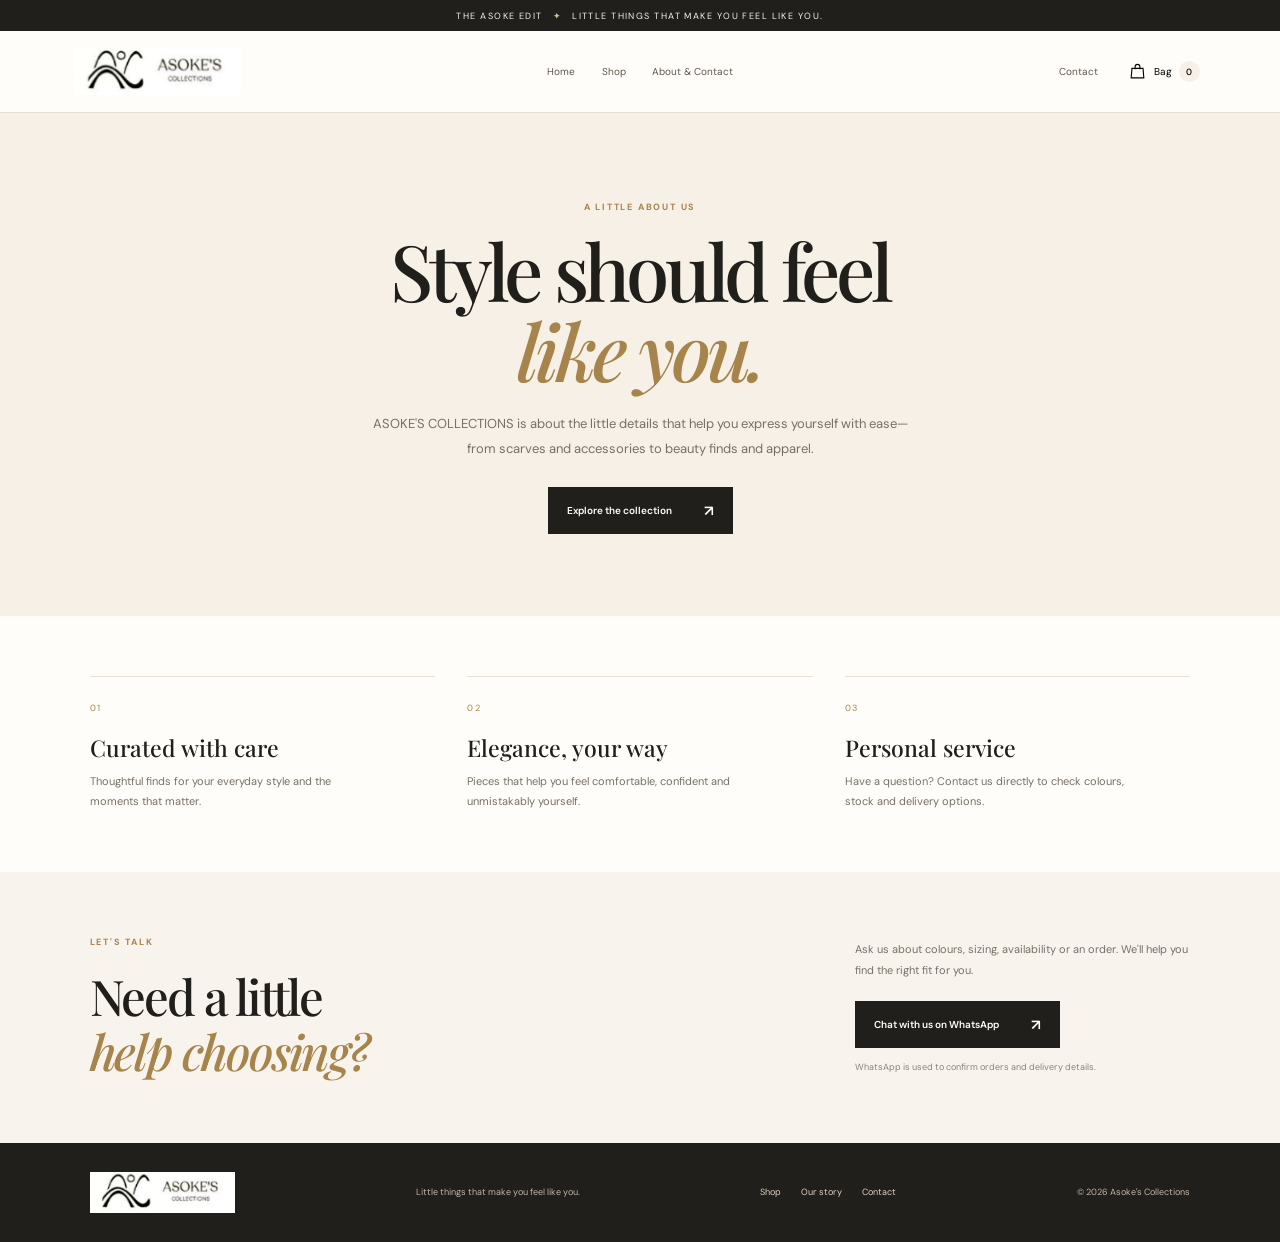
<file: about.html>
<!doctype html>
<html lang="en"><head><meta charset="utf-8"><meta name="viewport" content="width=device-width, initial-scale=1"><meta name="theme-color" content="#f6f0e6"><meta name="description" content="Meet Asoke's Collections and get in touch."><title>About & Contact | ASOKE'S COLLECTIONS</title>
<meta property="og:type" content="website"><meta property="og:site_name" content="ASOKE'S COLLECTIONS"><meta property="og:title" content="About & Contact | ASOKE'S COLLECTIONS"><meta property="og:description" content="Meet Asoke's Collections, discover our approach to everyday elegance and get in touch."><meta property="og:url" content="https://asokes-collections.asokes-collection.workers.dev/about.html"><meta property="og:image" content="https://asokes-collections.asokes-collection.workers.dev/asokes_collections_logo_crop.png"><meta property="og:image:alt" content="ASOKE'S COLLECTIONS logo"><meta name="twitter:card" content="summary_large_image"><meta name="twitter:title" content="About & Contact | ASOKE'S COLLECTIONS"><meta name="twitter:description" content="Meet Asoke's Collections, discover our approach to everyday elegance and get in touch."><meta name="twitter:image" content="https://asokes-collections.asokes-collection.workers.dev/asokes_collections_logo_crop.png"><link rel="icon" type="image/png" href="/asokes_collections_logo_crop.png"><link rel="apple-touch-icon" href="/asokes_collections_logo_crop.png"><link rel="preconnect" href="https://fonts.googleapis.com"><link rel="preconnect" href="https://fonts.gstatic.com" crossorigin><link href="https://fonts.googleapis.com/css2?family=DM+Sans:wght@400;500;600;700&family=Playfair+Display:ital,wght@0,500;0,600;0,700;1,500&display=swap" rel="stylesheet"><link rel="stylesheet" href="/styles.css"></head><body><div class="announcement">THE ASOKE EDIT <i>✦</i> Little things that make you feel like you.</div><header class="site-header"><button class="mobile-menu" id="mobile-menu" aria-label="Show categories" aria-expanded="false"><span></span><span></span></button>
<a class="wordmark brand-logo" href="/index.html" aria-label="ASOKE'S COLLECTIONS home"><img src="/asokes_collections_logo_crop.png" alt="ASOKE'S COLLECTIONS"></a>
<nav class="main-nav" id="main-nav"><a href="/index.html">Home</a><a href="/shop.html">Shop</a><a href="/about.html">About &amp; Contact</a></nav>
<div class="header-actions"><a class="contact-link" href="/about.html">Contact</a><button class="cart-trigger" id="open-cart" aria-label="Open shopping bag"><svg viewBox="0 0 24 24"><path d="M5 8h14l1 12H4L5 8Z"/><path d="M9 9V6a3 3 0 0 1 6 0v3"/></svg><span>Bag</span><b id="cart-count">0</b></button></div></header><main class="inner-page"><section class="inner-hero"><p class="eyebrow">A LITTLE ABOUT US</p><h1>Style should feel<br><em>like you.</em></h1><p>ASOKE'S COLLECTIONS is about the little details that help you express yourself with ease—from scarves and accessories to beauty finds and apparel.</p><a class="button button-dark" href="/shop.html">Explore the collection <span>↗</span></a></section><section class="about-values"><div><span>01</span><h2>Curated with care</h2><p>Thoughtful finds for your everyday style and the moments that matter.</p></div><div><span>02</span><h2>Elegance, your way</h2><p>Pieces that help you feel comfortable, confident and unmistakably yourself.</p></div><div><span>03</span><h2>Personal service</h2><p>Have a question? Contact us directly to check colours, stock and delivery options.</p></div></section><section class="about-contact"><div><p class="eyebrow">LET'S TALK</p><h2>Need a little<br><em>help choosing?</em></h2></div><div class="contact-copy"><p>Ask us about colours, sizing, availability or an order. We'll help you find the right fit for you.</p><a class="button button-dark" href="https://wa.me/2348119771125?text=Hello%20Asoke%27s%20Collections%21%20I%27d%20like%20to%20ask%20about%20your%20collection." target="_blank" rel="noopener noreferrer">Chat with us on WhatsApp <span>↗</span></a><small>WhatsApp is used to confirm orders and delivery details.</small></div></section></main><footer><a class="wordmark footer-mark brand-logo" href="/index.html" aria-label="ASOKE'S COLLECTIONS home"><img src="/asokes_collections_logo_crop.png" alt="ASOKE'S COLLECTIONS"></a><p>Little things that make you feel like you.</p><nav><a href="/shop.html">Shop</a><a href="/about.html">Our story</a><a href="/about.html">Contact</a></nav><span class="copyright">© <span id="year"></span> Asoke's Collections</span></footer><div class="overlay" id="overlay" hidden></div><aside class="cart-drawer" id="cart-drawer" aria-label="Shopping bag" aria-hidden="true"><div class="drawer-head"><div><p class="eyebrow">YOUR SELECTION</p><h2>Your bag <span id="drawer-count">(0)</span></h2></div><button id="close-cart" class="icon-button" aria-label="Close shopping bag">×</button></div><div id="cart-items" class="cart-items"></div><div class="cart-empty" id="cart-empty"><span>✳</span><h3>Room for something lovely.</h3><p>Your bag is waiting for a favourite.</p><button class="text-button" id="continue-shopping">Keep exploring ↗</button></div><div class="cart-footer" id="cart-footer" hidden><div class="subtotal"><span>Subtotal</span><strong id="subtotal">₦0</strong></div><p>Delivery fees, if applicable, will be confirmed with the seller.</p><button class="button button-dark checkout-button" id="checkout">Go to checkout <span>↗</span></button><button class="text-button" id="clear-cart">Clear bag</button></div></aside><div class="toast" id="toast" role="status" aria-live="polite"></div><script src="/script.js" defer></script></body></html>
</file>
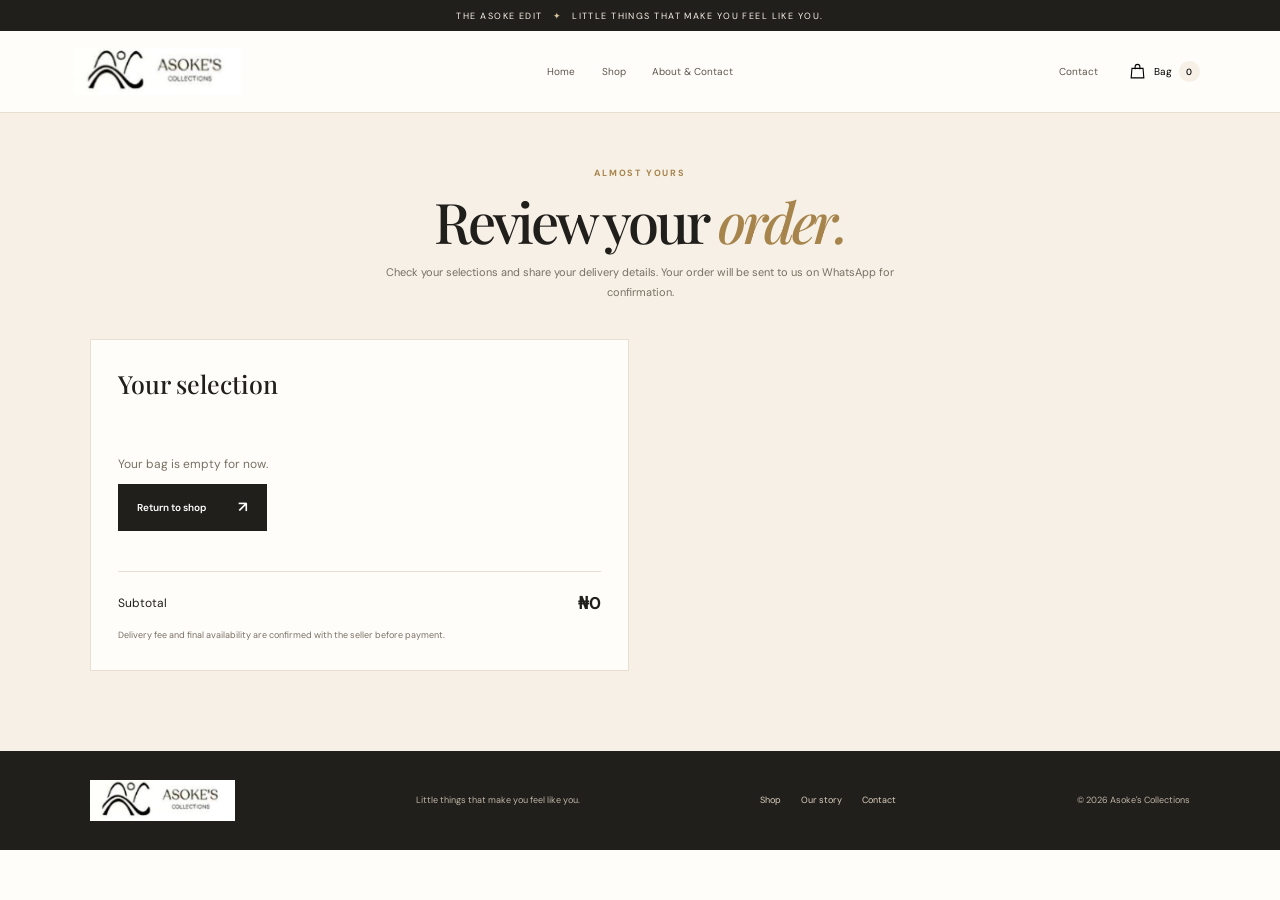
<file: checkout.html>
<!doctype html>
<html lang="en"><head><meta charset="utf-8"><meta name="viewport" content="width=device-width, initial-scale=1"><meta name="theme-color" content="#f6f0e6"><meta name="description" content="Review your Asoke's Collections order."><title>Checkout | ASOKE'S COLLECTIONS</title>
<meta property="og:type" content="website"><meta property="og:site_name" content="ASOKE'S COLLECTIONS"><meta property="og:title" content="Checkout | ASOKE'S COLLECTIONS"><meta property="og:description" content="Review your Asoke's Collections order and share your delivery details on WhatsApp."><meta property="og:url" content="https://asokes-collections.asokes-collection.workers.dev/checkout.html"><meta property="og:image" content="https://asokes-collections.asokes-collection.workers.dev/asokes_collections_logo_crop.png"><meta property="og:image:alt" content="ASOKE'S COLLECTIONS logo"><meta name="twitter:card" content="summary_large_image"><meta name="twitter:title" content="Checkout | ASOKE'S COLLECTIONS"><meta name="twitter:description" content="Review your Asoke's Collections order and share your delivery details on WhatsApp."><meta name="twitter:image" content="https://asokes-collections.asokes-collection.workers.dev/asokes_collections_logo_crop.png"><link rel="icon" type="image/png" href="/asokes_collections_logo_crop.png"><link rel="apple-touch-icon" href="/asokes_collections_logo_crop.png"><link rel="preconnect" href="https://fonts.googleapis.com"><link rel="preconnect" href="https://fonts.gstatic.com" crossorigin><link href="https://fonts.googleapis.com/css2?family=DM+Sans:wght@400;500;600;700&family=Playfair+Display:ital,wght@0,500;0,600;0,700;1,500&display=swap" rel="stylesheet"><link rel="stylesheet" href="/styles.css"></head><body><div class="announcement">THE ASOKE EDIT <i>✦</i> Little things that make you feel like you.</div><header class="site-header"><button class="mobile-menu" id="mobile-menu" aria-label="Show categories" aria-expanded="false"><span></span><span></span></button>
<a class="wordmark brand-logo" href="/index.html" aria-label="ASOKE'S COLLECTIONS home"><img src="/asokes_collections_logo_crop.png" alt="ASOKE'S COLLECTIONS"></a>
<nav class="main-nav" id="main-nav"><a href="/index.html">Home</a><a href="/shop.html">Shop</a><a href="/about.html">About &amp; Contact</a></nav>
<div class="header-actions"><a class="contact-link" href="/about.html">Contact</a><button class="cart-trigger" id="open-cart" aria-label="Open shopping bag"><svg viewBox="0 0 24 24"><path d="M5 8h14l1 12H4L5 8Z"/><path d="M9 9V6a3 3 0 0 1 6 0v3"/></svg><span>Bag</span><b id="cart-count">0</b></button></div></header><main class="checkout-page"><div class="checkout-heading"><p class="eyebrow">ALMOST YOURS</p><h1>Review your <em>order.</em></h1><p>Check your selections and share your delivery details. Your order will be sent to us on WhatsApp for confirmation.</p></div><div class="checkout-layout"><section class="checkout-panel"><h2>Your selection</h2><div id="checkout-items" class="checkout-items"></div><div id="checkout-empty" class="checkout-empty" hidden><p>Your bag is empty for now.</p><a class="button button-dark" href="/shop.html">Return to shop <span>↗</span></a></div><div class="checkout-total"><span>Subtotal</span><strong id="checkout-subtotal">₦0</strong></div><p class="checkout-note">Delivery fee and final availability are confirmed with the seller before payment.</p></section><form class="checkout-panel checkout-form" id="checkout-form"><h2>Delivery details</h2><label>Full name<input name="customerName" autocomplete="name" required placeholder="Your full name"></label><label>Phone number<input name="phone" type="tel" autocomplete="tel" required placeholder="e.g. 08012345678"></label><label>Delivery address<textarea name="address" autocomplete="street-address" required rows="3" placeholder="Where should we deliver your order?"></textarea></label><label>Additional note <span class="optional">(optional)</span><textarea name="note" rows="2" placeholder="Colour preference or other details"></textarea></label><button class="button button-dark checkout-submit" type="submit">Place order on WhatsApp <span>↗</span></button><p class="checkout-note">No online payment is collected on this website. We'll confirm availability, delivery and payment details with you directly.</p></form></div></main><footer><a class="wordmark footer-mark brand-logo" href="/index.html" aria-label="ASOKE'S COLLECTIONS home"><img src="/asokes_collections_logo_crop.png" alt="ASOKE'S COLLECTIONS"></a><p>Little things that make you feel like you.</p><nav><a href="/shop.html">Shop</a><a href="/about.html">Our story</a><a href="/about.html">Contact</a></nav><span class="copyright">© <span id="year"></span> Asoke's Collections</span></footer><div class="overlay" id="overlay" hidden></div><aside class="cart-drawer" id="cart-drawer" aria-label="Shopping bag" aria-hidden="true"><div class="drawer-head"><div><p class="eyebrow">YOUR SELECTION</p><h2>Your bag <span id="drawer-count">(0)</span></h2></div><button id="close-cart" class="icon-button" aria-label="Close shopping bag">×</button></div><div id="cart-items" class="cart-items"></div><div class="cart-empty" id="cart-empty"><span>✳</span><h3>Room for something lovely.</h3><p>Your bag is waiting for a favourite.</p><button class="text-button" id="continue-shopping">Keep exploring ↗</button></div><div class="cart-footer" id="cart-footer" hidden><div class="subtotal"><span>Subtotal</span><strong id="subtotal">₦0</strong></div><p>Delivery fees, if applicable, will be confirmed with the seller.</p><button class="button button-dark checkout-button" id="checkout">Go to checkout <span>↗</span></button><button class="text-button" id="clear-cart">Clear bag</button></div></aside><div class="toast" id="toast" role="status" aria-live="polite"></div><script src="/script.js" defer></script></body></html>
</file>
<file: styles.css>
:root{--cream:#f6f0e6;--paper:#fffdf9;--ink:#211f1b;--muted:#777064;--gold:#a6844b;--gold-light:#d8c49d;--line:#e8dfd1;--serif:'Playfair Display',Georgia,serif;--sans:'DM Sans',Arial,sans-serif}*{box-sizing:border-box}html{scroll-behavior:smooth;scroll-padding-top:100px}body{margin:0;background:var(--paper);color:var(--ink);font-family:var(--sans);-webkit-font-smoothing:antialiased}a{color:inherit;text-decoration:none}button,input,select{font:inherit}.announcement{min-height:31px;display:flex;justify-content:center;align-items:center;gap:10px;padding:7px 12px;background:var(--ink);color:#f8f2e8;font-size:9px;letter-spacing:.16em;text-transform:uppercase}.announcement i{font-style:normal;color:var(--gold-light)}.site-header{height:82px;padding:0 5.8%;display:grid;grid-template-columns:1fr auto 1fr;align-items:center;border-bottom:1px solid var(--line);background:rgba(255,253,249,.97);position:sticky;top:0;z-index:10;backdrop-filter:blur(14px)}.wordmark{display:flex;flex-direction:column;align-items:center;line-height:1;width:max-content}.wordmark span{font:500 21px var(--serif);letter-spacing:.12em}.wordmark small{font-size:8px;letter-spacing:.38em;margin-top:6px}.main-nav{display:flex;gap:clamp(13px,2.1vw,30px);align-items:center;height:100%}.main-nav a,.contact-link{font-size:10px;color:#5e574d;white-space:nowrap}.main-nav a:hover,footer nav a:hover{color:var(--gold)}.header-actions{display:flex;justify-content:flex-end;align-items:center;gap:24px}.cart-trigger{display:flex;align-items:center;gap:7px;border:0;background:none;cursor:pointer;font-size:10px}.cart-trigger b{display:grid;place-items:center;width:21px;height:21px;border-radius:50%;background:var(--cream);font-size:9px;font-weight:500}.cart-trigger svg{width:19px;fill:none;stroke:currentColor;stroke-width:1.4}.mobile-menu{display:none}.hero{position:relative;display:grid;grid-template-columns:.95fr 1fr;align-items:center;gap:7%;min-height:565px;padding:55px 8% 67px;background:var(--cream)}.hero-copy{max-width:490px}.eyebrow{font-size:9px;letter-spacing:.2em;font-weight:700;color:var(--gold);margin:0 0 20px}.eyebrow span{display:inline-block;width:23px;height:1px;background:var(--gold);vertical-align:middle;margin-right:9px}.hero h1{font:500 clamp(56px,6.6vw,91px)/.98 var(--serif);letter-spacing:-.06em;margin:0}.hero h1 em,.section-top h2 em,.contact-section h2 em{font-weight:500;color:var(--gold);letter-spacing:-.045em}.hero-intro{font:500 22px/1.5 var(--serif);margin:25px 0 12px}.hero-intro span{font-style:italic;color:#8b7149}.hero-description{font-size:12px;line-height:1.9;color:var(--muted);max-width:335px;margin:0 0 25px}.button{min-height:47px;display:inline-flex;align-items:center;justify-content:center;gap:32px;padding:0 18px;font-size:10px;font-weight:600;border:1px solid transparent;cursor:pointer;transition:transform .2s,background .2s}.button:hover{transform:translateY(-2px)}.button-dark{background:var(--ink);color:white}.button-dark:hover{background:#463a2a}.button span{font-size:15px}.hero-footnote{margin-top:34px;color:#7b7162;font-size:9px;letter-spacing:.06em}.hero-footnote span{color:var(--gold);font-size:15px;margin-right:7px}.hero-art{height:435px;position:relative;background:#e7ddcd;overflow:hidden}.hero-art>img{height:100%;width:100%;object-fit:cover;display:block;filter:saturate(.72)}.hero-art:after{content:'';position:absolute;inset:0;background:linear-gradient(0deg,rgba(32,27,20,.4),transparent 38%);pointer-events:none}.art-label{position:absolute;left:24px;bottom:24px;z-index:1;color:white;display:flex;flex-direction:column;gap:7px}.art-label small{font-size:8px;letter-spacing:.2em}.art-label strong{font:500 27px var(--serif)}.art-seal{position:absolute;right:17px;top:17px;width:88px;height:88px;border:1px solid #ffffffcc;border-radius:50%;display:flex;flex-direction:column;align-items:center;justify-content:center;color:white;z-index:1;font-size:8px;letter-spacing:.16em}.art-seal b{font:italic 15px var(--serif);letter-spacing:0;margin:3px}.art-seal i{font-style:normal;font-size:12px;margin-top:3px}.hero-index{position:absolute;right:8%;bottom:26px;font-size:8px;letter-spacing:.18em;color:#8b7c66}.hero-index span{padding:0 6px;color:var(--gold)}.benefit-strip{display:flex;justify-content:center;gap:clamp(24px,7vw,100px);padding:19px 5%;border-bottom:1px solid var(--line);font-size:9px;color:#686158;letter-spacing:.04em}.benefit-strip i{font-style:normal;color:var(--gold);margin-right:6px}.page-wrap{padding-left:7%;padding-right:7%}.category-section{padding-top:80px;padding-bottom:86px}.section-top{display:flex;align-items:end;justify-content:space-between;gap:28px}.section-top h2,.contact-section h2{font:500 clamp(33px,4vw,49px)/1.13 var(--serif);letter-spacing:-.045em;margin:0}.section-top>p{font-size:11px;line-height:1.9;color:var(--muted);max-width:295px;margin:0 0 4px}.category-grid{display:grid;grid-template-columns:repeat(4,minmax(0,1fr));gap:14px;margin-top:31px}.category-card{position:relative;display:block;aspect-ratio:3/4;overflow:hidden;background:#e7dfd2;color:white}.category-card:after{content:'';position:absolute;inset:0;background:linear-gradient(0deg,#1c1819aa,transparent 62%)}.category-card img{width:100%;height:100%;object-fit:cover;display:block;filter:saturate(.7);transition:transform .5s}.category-card:hover img{transform:scale(1.045)}.category-no{position:absolute;z-index:1;left:14px;top:15px;font-size:7px;letter-spacing:.15em}.category-name{position:absolute;z-index:1;left:16px;right:14px;bottom:17px;font:500 clamp(20px,2.3vw,29px) var(--serif);display:flex;align-items:center;justify-content:space-between}.category-name b{font:normal 14px var(--sans);border:1px solid #ffffffb3;width:27px;height:27px;display:grid;place-items:center;border-radius:50%}.shop-section{background:#f8f4ed;padding:76px 0 68px;border-top:1px solid #f0e8dc;border-bottom:1px solid #f0e8dc}.shop-toolbar{margin:29px 0 27px;border-top:1px solid var(--line);border-bottom:1px solid var(--line)}.category-tabs{display:flex;gap:24px;align-items:center;overflow-x:auto;scrollbar-width:none}.category-tab{position:relative;flex-shrink:0;border:0;background:transparent;color:#81786b;font-size:10px;padding:16px 0;cursor:pointer}.category-tab.active{color:var(--ink);font-weight:700}.category-tab.active:after{content:'';position:absolute;bottom:-1px;left:0;right:0;height:2px;background:var(--gold)}.shop-controls{display:flex;align-items:center;justify-content:space-between;gap:20px;padding:12px 0;border-top:1px solid #ece3d6}.search-box{display:flex;align-items:center;gap:9px;flex:1;max-width:300px}.search-box svg{width:16px;stroke:#716a5e;fill:none;stroke-width:1.5}.search-box input{width:100%;border:0;outline:0;background:transparent;font-size:10px;padding:6px 0;color:var(--ink)}.sort-box{display:flex;align-items:center;gap:8px;font-size:9px;color:var(--muted)}.sort-box select{border:0;background:transparent;color:var(--ink);font-size:9px;outline:0;max-width:145px}.product-grid{display:grid;grid-template-columns:repeat(3,minmax(0,1fr));gap:34px 19px}.product-card{min-width:0}.product-image{position:relative;aspect-ratio:4/4.7;overflow:hidden;background:#eae3d8}.product-image img{width:100%;height:100%;object-fit:cover;display:block;transition:transform .5s;filter:saturate(.8)}.product-card:hover .product-image img{transform:scale(1.045)}.image-number{position:absolute;left:11px;top:11px;font-size:8px;letter-spacing:.1em;color:#6e6455;background:#fffdf9dd;padding:7px 8px}.quick-add{position:absolute;left:9px;right:9px;bottom:9px;border:0;background:#fffdf9f7;padding:13px 9px;font-size:10px;cursor:pointer}.quick-add:hover{background:var(--gold-light)}.product-info{padding:13px 2px 0}.product-name{font:500 17px/1.35 var(--serif);margin:0 0 9px}.product-meta{display:flex;justify-content:space-between;align-items:center;gap:8px}.product-price{font-size:12px;font-weight:700}.product-category{font-size:8px;color:var(--muted);text-transform:uppercase;letter-spacing:.08em}.no-results{text-align:center;padding:38px 0;color:var(--muted);font-size:12px}.empty-category{text-align:center;padding:45px 18px 52px;max-width:560px;margin:0 auto}.empty-category[hidden]{display:none}.empty-symbol{font:36px var(--serif);color:var(--gold);margin-bottom:17px}.empty-category .eyebrow{margin-bottom:10px}.empty-category h3{font:500 29px/1.2 var(--serif);margin:0 0 12px}.empty-category>p:not(.eyebrow){font-size:11px;line-height:1.8;color:var(--muted);max-width:380px;margin:0 auto 22px}.stock-note{font-size:9px;line-height:1.7;color:#83796b;margin:28px 0 0}.stock-note span{color:var(--gold);margin-right:5px}.brand-note{background:#eae0d0;text-align:center;padding:55px 20px 51px}.brand-note-mark{font:70px/.7 var(--serif);color:var(--gold)}.brand-note p{font:500 clamp(26px,4vw,42px)/1.3 var(--serif);margin:15px 0 21px;letter-spacing:-.025em}.brand-note p em{color:#8b6d40}.brand-note>span{font-size:8px;letter-spacing:.24em;color:#71624c}.contact-section{padding-top:75px;padding-bottom:78px;display:flex;justify-content:space-between;align-items:center;gap:35px}.contact-copy{max-width:335px}.contact-copy p{font-size:11px;line-height:1.9;color:var(--muted);margin:0 0 20px}.contact-copy small{display:block;color:#8c8376;font-size:9px;line-height:1.7;margin-top:12px}footer{background:var(--ink);color:#eee5d7;padding:29px 7%;display:flex;align-items:center;justify-content:space-between;gap:22px}.footer-mark span{font-size:17px}footer .wordmark small{font-size:7px}footer p,footer .copyright{font-size:9px;color:#bfb5a6}footer nav{display:flex;gap:20px}footer nav a{font-size:9px;color:#ddd1c0}.overlay{position:fixed;inset:0;background:#1c191571;z-index:20}.overlay[hidden]{display:none}.cart-drawer{position:fixed;right:0;top:0;bottom:0;width:min(440px,100%);background:var(--paper);z-index:21;transform:translateX(105%);transition:transform .28s;display:flex;flex-direction:column;padding:26px}.cart-drawer.open{transform:translateX(0)}.drawer-head{display:flex;align-items:center;justify-content:space-between;border-bottom:1px solid var(--line);padding-bottom:18px}.drawer-head .eyebrow{margin-bottom:6px}.drawer-head h2{font:500 29px var(--serif);margin:0}.drawer-head h2 span{font:10px var(--sans);color:var(--muted)}.icon-button{border:1px solid var(--line);background:transparent;width:37px;height:37px;font-size:25px;cursor:pointer}.cart-items{overflow:auto;flex:1}.cart-line{display:grid;grid-template-columns:68px 1fr auto;gap:13px;padding:18px 0;border-bottom:1px solid var(--line);align-items:center}.cart-thumb{width:68px;height:78px;object-fit:cover;background:var(--cream)}.cart-line h3{font:500 15px/1.35 var(--serif);margin:0 0 7px}.line-price{font-size:12px;font-weight:700}.quantity{display:flex;align-items:center;gap:10px;margin-top:10px}.quantity button{width:25px;height:25px;border:1px solid var(--line);background:transparent;cursor:pointer}.quantity span{font-size:11px}.remove-item{border:0;background:none;color:#8b8174;font-size:9px;text-decoration:underline;cursor:pointer;margin-top:6px;padding:0}.cart-empty{flex:1;display:flex;flex-direction:column;align-items:center;justify-content:center;text-align:center}.cart-empty>span{font-size:27px;color:var(--gold)}.cart-empty h3{font:500 23px var(--serif);margin:17px 0 7px}.cart-empty p{font-size:10px;color:var(--muted)}.text-button{border:0;background:none;text-decoration:underline;text-underline-offset:4px;font-size:10px;cursor:pointer;color:var(--ink);padding:12px}.cart-footer{padding-top:20px;border-top:1px solid var(--line)}.subtotal{display:flex;justify-content:space-between;font-size:12px}.subtotal strong{font-size:15px}.cart-footer>p{font-size:9px;line-height:1.6;color:var(--muted)}.checkout-button{width:100%;margin-top:8px}.cart-footer .text-button{display:block;margin:4px auto}.toast{position:fixed;bottom:22px;left:50%;transform:translate(-50%,20px);background:var(--ink);color:white;padding:13px 18px;font-size:10px;opacity:0;pointer-events:none;transition:all .2s;z-index:30;max-width:calc(100% - 30px);text-align:center}.toast.show{opacity:1;transform:translate(-50%,0)}body.cart-open{overflow:hidden}@media(max-width:920px){.site-header{padding:0 4%}.main-nav{gap:13px}.main-nav a,.contact-link{font-size:9px}.header-actions{gap:14px}.hero{padding-left:6%;padding-right:6%;gap:5%}.hero-art{height:390px}.category-name{left:11px;right:10px}.category-no{left:10px;font-size:6px}.page-wrap{padding-left:5%;padding-right:5%}}@media(max-width:700px){html{scroll-padding-top:80px}.site-header{height:70px;grid-template-columns:40px 1fr 1fr;padding:0 5%}.mobile-menu{display:flex;flex-direction:column;gap:5px;width:32px;height:34px;align-items:flex-start;justify-content:center;border:0;background:transparent;padding:5px;cursor:pointer}.mobile-menu span{height:1px;width:21px;background:var(--ink)}.mobile-menu span:nth-child(2){width:15px}.wordmark{grid-column:2;justify-self:center}.wordmark span{font-size:18px}.wordmark small{font-size:7px}.main-nav{display:none;position:absolute;left:0;right:0;top:69px;height:auto;padding:17px 5% 20px;background:var(--paper);border-bottom:1px solid var(--line);box-shadow:0 12px 18px #211f1b0c;grid-template-columns:repeat(3,1fr);gap:0}.main-nav.menu-open{display:grid}.main-nav a{padding:12px 4px;font-size:11px}.header-actions{grid-column:3;gap:0}.contact-link{display:none}.cart-trigger{gap:5px}.hero{grid-template-columns:1fr;padding:25px 5% 42px;gap:26px}.hero-art{grid-row:1;height:clamp(280px,83vw,420px)}.hero-copy{grid-row:2}.hero h1{font-size:clamp(57px,14vw,80px)}.hero-intro{font-size:20px;margin-top:19px}.hero-footnote{margin-top:24px}.hero-index{right:5%;bottom:16px}.benefit-strip{gap:10px;justify-content:space-around;flex-wrap:wrap;font-size:8px;padding:16px 4%}.category-section{padding-top:56px;padding-bottom:57px}.section-top{display:block}.section-top h2,.contact-section h2{font-size:37px}.section-top>p{margin-top:13px}.category-grid{grid-template-columns:repeat(2,minmax(0,1fr));gap:10px;margin-top:23px}.category-card{aspect-ratio:4/4.7}.category-name{font-size:24px;left:13px;bottom:14px}.category-no{font-size:7px;left:12px}.shop-section{padding:53px 0 48px}.shop-toolbar{margin-top:22px}.category-tabs{gap:20px}.category-tab{font-size:10px;padding:14px 0}.shop-controls{gap:10px}.search-box{max-width:180px}.sort-box{gap:4px}.sort-box select{max-width:105px}.product-grid{grid-template-columns:repeat(2,minmax(0,1fr));gap:26px 11px}.product-image{aspect-ratio:3/4}.product-name{font-size:15px}.product-category{display:none}.product-info{padding-top:10px}.quick-add{left:6px;right:6px;bottom:6px;padding:11px 5px;font-size:9px}.stock-note{margin-top:22px}.brand-note{padding:45px 15px}.contact-section{padding-top:53px;padding-bottom:56px;display:block}.contact-copy{margin-top:20px}.contact-section h2{font-size:40px}footer{padding:25px 5%;flex-wrap:wrap;gap:16px}footer p{order:3;width:100%;margin:0}footer nav{gap:13px}footer nav a{font-size:8px}.copyright{width:100%}}@media(max-width:360px){.hero h1{font-size:54px}.category-name{font-size:20px}.category-no{font-size:6px}.product-name{font-size:14px}.product-price{font-size:11px}.shop-controls{gap:5px}.sort-box select{max-width:90px}.category-tabs{gap:15px}}
/* Multi-page refinement */
.main-nav a[aria-current="page"]{color:var(--gold);font-weight:700}
.inner-page{background:var(--paper)}
.inner-hero{padding:88px 8% 82px;background:var(--cream);text-align:center}
.inner-hero .eyebrow{margin-bottom:18px}
.inner-hero h1,.checkout-heading h1{font:500 clamp(48px,7vw,78px)/1.02 var(--serif);letter-spacing:-.055em;margin:0 0 22px}
.inner-hero h1 em,.checkout-heading h1 em{color:var(--gold);font-weight:500}
.inner-hero>p:not(.eyebrow){max-width:540px;margin:0 auto 26px;font-size:13px;line-height:1.9;color:var(--muted)}
.about-values{padding:60px 7%;display:grid;grid-template-columns:repeat(3,1fr);gap:32px}
.about-values>div{border-top:1px solid var(--line);padding-top:18px}
.about-values>div>span{font-size:9px;letter-spacing:.16em;color:var(--gold)}
.about-values h2{font:500 23px var(--serif);margin:16px 0 9px}
.about-values p{font-size:11px;line-height:1.8;color:var(--muted);margin:0;max-width:290px}
.about-contact{padding:64px 7%;background:#f8f4ed;display:flex;justify-content:space-between;align-items:center;gap:35px}
.about-contact h2{font:500 clamp(35px,4vw,49px)/1.13 var(--serif);letter-spacing:-.045em;margin:0}
.about-contact h2 em{color:var(--gold);font-weight:500}
.page-title{font:500 clamp(36px,4vw,49px)/1.13 var(--serif);letter-spacing:-.045em;margin:0}
.page-title em{color:var(--gold);font-weight:500}
.shop-page{min-height:65vh}
.checkout-page{background:var(--cream);padding:54px 7% 80px;min-height:65vh}
.checkout-heading{text-align:center;max-width:620px;margin:0 auto 36px}
.checkout-heading .eyebrow{margin-bottom:13px}
.checkout-heading h1{font-size:clamp(39px,5vw,56px);margin-bottom:14px}
.checkout-heading>p:last-child{font-size:11px;line-height:1.8;color:var(--muted);max-width:510px;margin:0 auto}
.checkout-layout{display:grid;grid-template-columns:1fr 1fr;gap:22px;max-width:1100px;margin:0 auto;align-items:start}
.checkout-panel{background:var(--paper);padding:27px;border:1px solid var(--line)}
.checkout-panel h2{font:500 25px var(--serif);margin:0 0 20px}
.checkout-line{display:grid;grid-template-columns:82px 1fr;gap:15px;padding:14px 0;border-bottom:1px solid var(--line)}
.checkout-line>img{width:82px;height:96px;object-fit:cover;background:var(--cream)}
.checkout-line-info h3{font:500 16px/1.35 var(--serif);margin:0 0 8px}
.checkout-line-info>strong{font-size:12px}
.checkout-line .quantity{gap:8px}
.checkout-line .remove-item{margin-left:5px}
.checkout-total{display:flex;justify-content:space-between;align-items:center;border-top:1px solid var(--line);padding-top:20px;margin-top:16px;font-size:12px}
.checkout-total strong{font-size:17px}
.checkout-note{font-size:9px;line-height:1.7;color:var(--muted);margin:14px 0 0}
.checkout-empty{padding:24px 0}
.checkout-empty p{font-size:12px;color:var(--muted)}
.checkout-form label{display:block;font-size:10px;font-weight:600;margin-bottom:17px}
.checkout-form input,.checkout-form textarea{display:block;width:100%;margin-top:8px;padding:12px 13px;border:1px solid var(--line);border-radius:0;background:#fffdf9;color:var(--ink);font:400 11px var(--sans);outline-color:var(--gold)}
.checkout-form textarea{resize:vertical}
.checkout-form .optional{color:var(--muted);font-weight:400}
.checkout-submit{width:100%;margin-top:2px}
.checkout-form[hidden]{display:none}
@media(max-width:700px){.inner-hero{padding:64px 6% 59px}.about-values{grid-template-columns:1fr;gap:24px;padding:39px 6%}.about-values h2{margin-top:10px}.about-contact{padding:48px 6%;display:block}.about-contact .contact-copy{margin-top:20px}.checkout-page{padding:38px 5% 54px}.checkout-layout{grid-template-columns:1fr;gap:14px}.checkout-panel{padding:21px 17px}.checkout-heading{margin-bottom:25px}.checkout-line{grid-template-columns:68px 1fr}.checkout-line>img{width:68px;height:82px}}

/* Brand logo image */
.brand-logo{justify-self:start;min-width:0}
.brand-logo img{display:block;width:clamp(118px,13vw,170px);max-width:100%;max-height:52px;height:auto;object-fit:contain}
.footer-mark img{width:clamp(112px,12vw,145px);max-height:43px}
@media(max-width:700px){.brand-logo img{width:118px;max-height:44px}.footer-mark img{width:120px;max-height:40px}}
</file>
